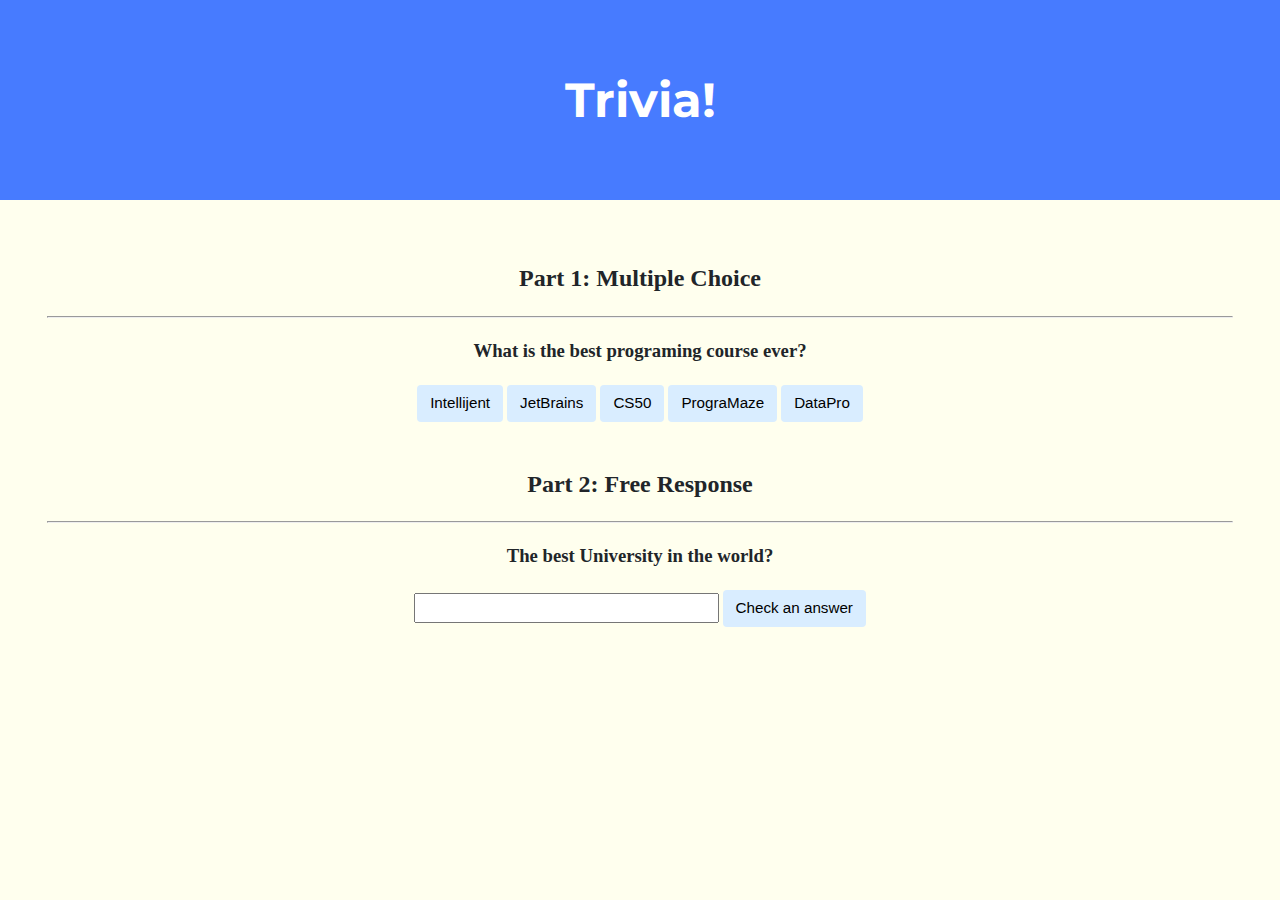
<file: lab8/index.html>
<!DOCTYPE html>

<!-- This is detailed explanation for beginners in programming like me -->

<html lang="en">
    <head>
        <link href="https://fonts.googleapis.com/css2?family=Montserrat:wght@500&display=swap" rel="stylesheet">
        <link href="styles.css" rel="stylesheet">
        <title>Trivia!</title>

        <script>

            // so: let's create an Event Listener first
            // using .addEventListener() function
            // read here -> https://developer.mozilla.org/en-US/docs/Web/API/EventTarget/addEventListener
            // after HTML document has been completely loaded - DOMContentLoaded
            // read here -> https://developer.mozilla.org/en-US/docs/Web/API/Document/DOMContentLoaded_event
            document.addEventListener("DOMContentLoaded", function (event) {
                // let's create variable for interact with
                // and select all buttons from document structure
                // using .querySelectorAll() function
                // read here -> https://developer.mozilla.org/en-US/docs/Web/API/Document/querySelectorAll
                var buttons = document.querySelectorAll(".button"); // give it a token ".button"

                // for each element in buttons we run a function onClick
                // using .forEach() function
                // read here -> https://developer.mozilla.org/en-US/docs/Web/JavaScript/Reference/Global_Objects/Array/forEach
                buttons.forEach(function (onClick) {
                    // add event on "click" state
                    // and get correct answer from function `getCorrectAnswer`
                    onClick.addEventListener("click", getCorrectAnswer);
                })

                // now let's creade input field logic for `Free Response part`
                // using querySelector() function
                // read here -> https://developer.mozilla.org/en-US/docs/Web/API/Document/querySelector
                inputField = document.querySelector("input"); // give it a token "input"
                checkAnswerButton = document.querySelector("#check"); // give it a token "#check"
                checkAnswerButton.addEventListener("click", function (isAnswer) {
                    // let's compare variables from input with correct answer
                    // .value - gives us value of a variable
                    // using .toLowerCase()
                    // read here -> https://developer.mozilla.org/en-US/docs/Web/JavaScript/Reference/Global_Objects/String/toLowerCase
                    if (inputField.value.toLowerCase() == "harvard") {
                        respondToAnswer(true, "freeResponse"); // get respond from a function with correct answer
                    } else {
                        respondToAnswer(false, "freeResponse"); // opposite
                    }
                });
            });

            // let's create a function that give respond to an answer correctness
            function respondToAnswer(isCorrect, respond) {
                if (isCorrect) {
                    // let's get an element by its ID
                    // using .getElementById() function
                    // read here -> https://developer.mozilla.org/en-US/docs/Web/API/Document/getElementById
                    // and activate new field with a respond using .innerHTML
                    // read here -> https://developer.mozilla.org/en-US/docs/Web/API/Element/innerHTML
                    document.getElementById(respond).innerHTML = "Correct!"
                } else {
                    document.getElementById(respond).innerHTML = "Incorrect"
                }
            }

            // let's create function that give us tokens
            // and mark questions 'correct' of 'incorrect'
            function getCorrectAnswer() {
                removeButtonToken()

                // let's check if answer is correct
                if (event.target.id == "correct") {
                    event.target.classList.add("correct"); // we give it token "correct"
                    respondToAnswer(true, "multipleChoice"); // and go back to id="multipleChoice"
                } else {
                    event.target.classList.add("incorrect"); // we give it token "incorrect"
                    respondToAnswer(false, "multipleChoice"); // and go back to id="freeResponse"
                }
            }

            // let's create function that gonna remove our buttons tokens
            function removeButtonToken() {
                // first of all lets create variable for interact with
                // and select all buttons from document structure
                var buttons = document.querySelectorAll(".button"); // give it a token ".button"
                // for each button we have to remove whatever tokens its been given
                buttons.forEach(function (token) {
                    token.classList.remove("correct"); // remove "correct" token been given
                    token.classList.remove("incorrect"); // and remove "incorrect" token been given
                })
            }

        </script>

    </head>
    <body>

        <div class="jumbotron">
            <h1>Trivia!</h1>
        </div>

        <div class="container">

            <div class="section">
                <h2>Part 1: Multiple Choice </h2>
                <hr>
                <!-- let's write some question here -->
                <h3>What is the best programing course ever?</h3>
                <h2 id="multipleChoice"></h2>
                <button class="button">Intellijent</button>
                <button class="button">JetBrains</button>
                <button id="correct" class="button">CS50</button>
                <button class="button">PrograMaze</button>
                <button class="button">DataPro</button>

            </div>

            <div class="section">
                <h2>Part 2: Free Response</h2>
                <hr>
                <!-- let's write some question here -->
                <h3>The best University in the world?</h3>
                <h2 id="freeResponse"></h2>
                <input type="text">
                <button id="check" class="input">Check an answer</button>

            </div>

        </div>
    </body>
</html>
</file>
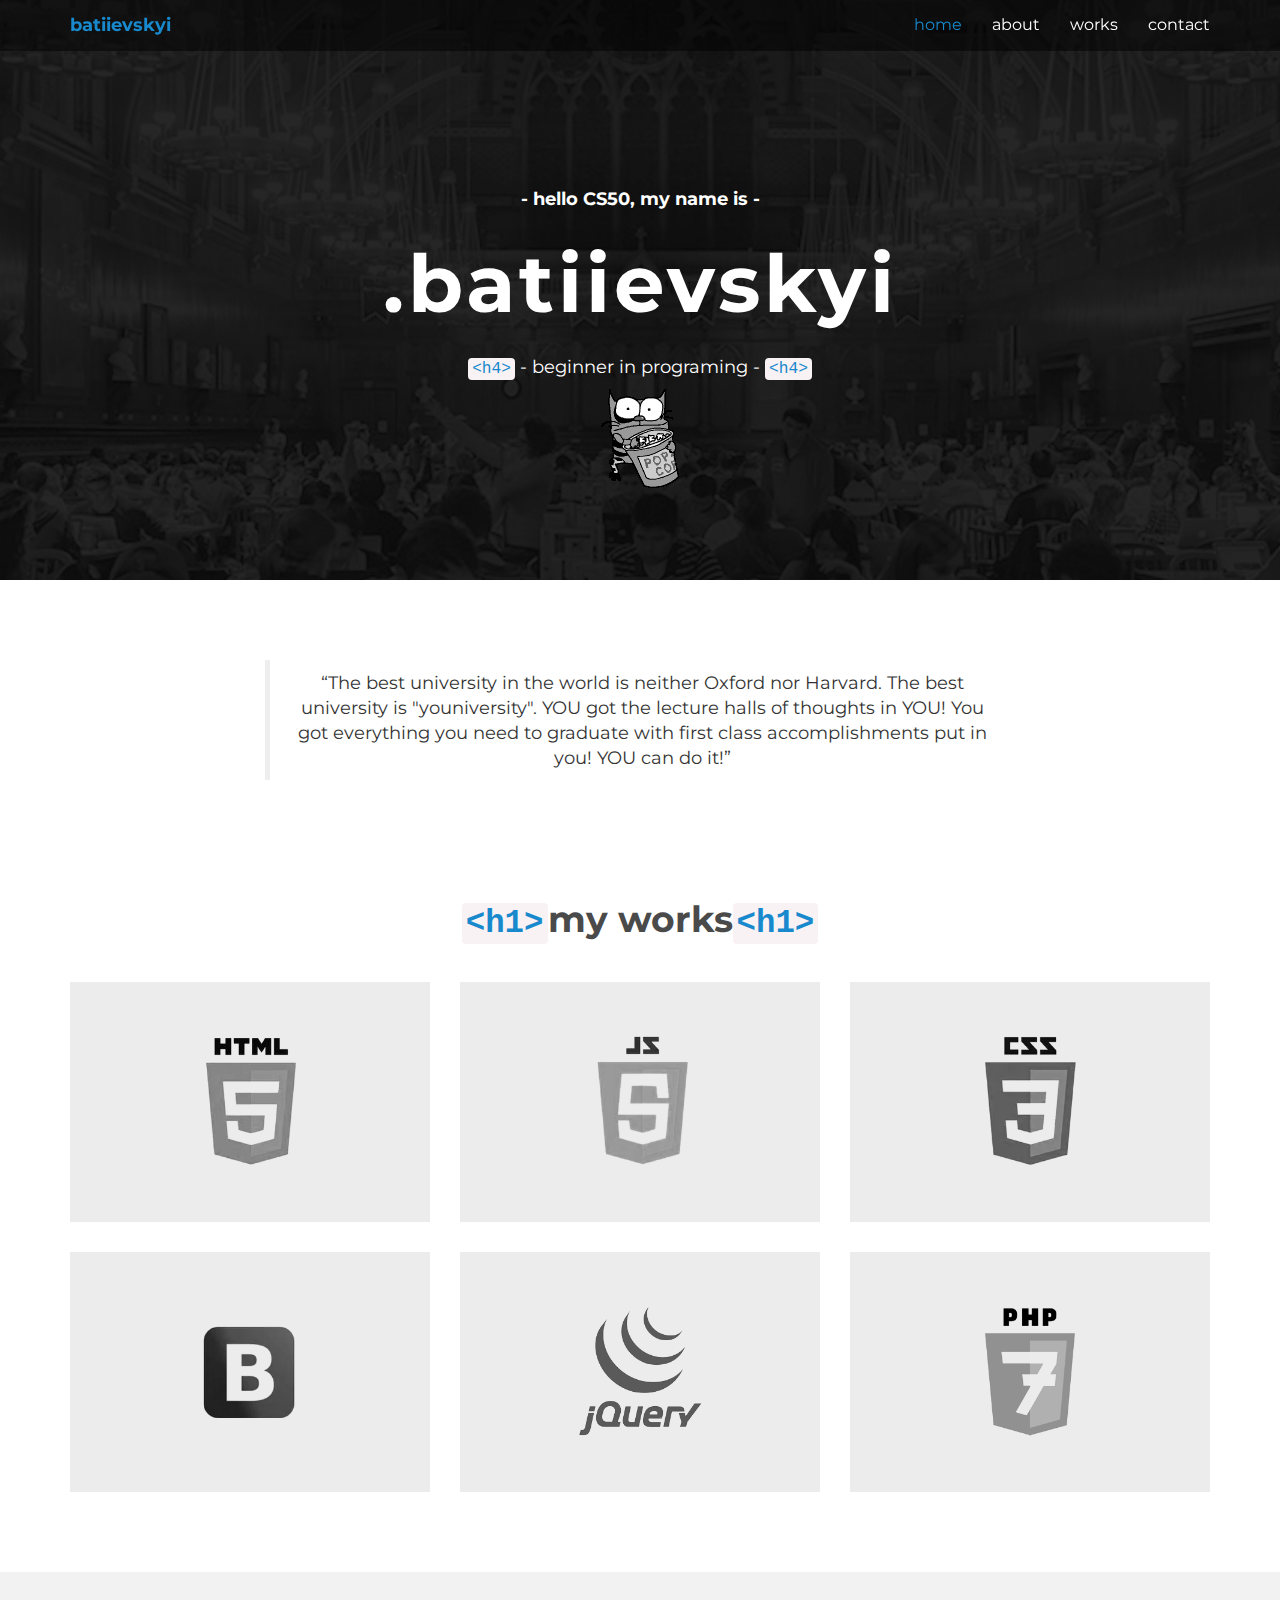
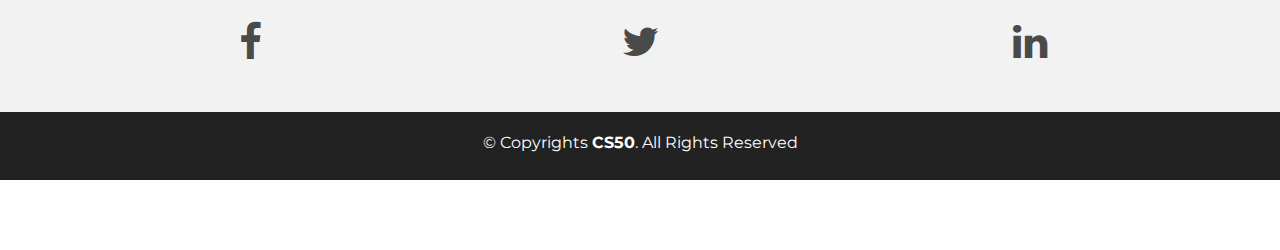
<file: pset8/homepage/index.html>
<!DOCTYPE html>
<html lang="en">
<head>
	<meta charset="utf-8">
	<title>batiievskyi</title>
	<meta content="width=device-width, initial-scale=1.0" name="viewport">
	<meta content="" name="keywords">
	<meta content="" name="description">

	<!-- Favicons -->
	<link href="img/favicon.png" rel="icon">
	<link href="img/apple-touch-icon.png" rel="apple-touch-icon">

	<!-- Google Fonts -->
	<link href="https://fonts.googleapis.com/css?family=Montserrat:300,400,500,700" rel="stylesheet">

	<!-- Bootstrap CSS File -->
	<link href="lib/bootstrap/css/bootstrap.min.css" rel="stylesheet">

	<!-- Libraries CSS Files -->
	<link href="lib/font-awesome/css/font-awesome.min.css" rel="stylesheet">

	<!-- Main Stylesheet File -->
	<link href="css/style.css" rel="stylesheet">

</head>

<body>
	<div class="navbar navbar-default navbar-fixed-top" role="navigation">
		<div class="container">
			<div class="navbar-header">
				<button type="button" class="navbar-toggle" data-toggle="collapse" data-target=".navbar-collapse">
					<span class="sr-only">batiievskyi</span>
					<span class="icon-bar"></span>
					<span class="icon-bar"></span>
					<span class="icon-bar"></span>
				</button>
				<a class="navbar-brand" href="index.html">batiievskyi</a>
			</div>
			<div class="navbar-collapse collapse">
				<ul class="nav navbar-nav navbar-right">
					<li class="active"><a href="index.html">home</a></li>
					<li><a href="about.html">about</a></li>
					<li><a href="works.html" class="smoothscroll">works</a></li>
					<li><a href="contact.html" class="smoothscroll">contact</a></li>
				</ul>
			</div>
		</div>
	</div>
	<div id="headerwrap">
		<div class="container">
			<div class="row">
				<div class="col-lg-6 col-lg-offset-3">
					<h4><b> - hello CS50, my name is - </b></h4>
					<h1> .batiievskyi </h1>
					<h4><code>&lt;h4&gt;</code> - beginner in programing - <code>&lt;h4&gt;</code></h4>
					<img src="img/cats_01.gif"img>
				</div>
			</div>
		</div>
	</div>
	<div class="container">
		<div class="row centered mt mb">
			<div class="col-lg-8 col-lg-offset-2">
				<blockquote>
					“The best university in the world is neither Oxford nor Harvard. The best university is "youniversity". YOU got the lecture halls of thoughts in YOU! You got everything you need to graduate with first class accomplishments put in you! YOU can do it!”
				</blockquote>
			</div>
		</div>
		<div class="row centered mt mb">
			<h1><code>&lt;h1&gt;</code>my works<code>&lt;h1&gt;</code></h1>
			<div class="col-lg-4 col-md-4 col-sm-4 gallery">
				<a href="works.html"><img src="img/portfolio/folio01.png" class="img-responsive"></a>
			</div>
			<div class="col-lg-4 col-md-4 col-sm-4 gallery">
				<a href="works.html"><img src="img/portfolio/folio02.png" class="img-responsive"></a>
			</div>
			<div class="col-lg-4 col-md-4 col-sm-4 gallery">
				<a href="works.html"><img src="img/portfolio/folio03.png" class="img-responsive"></a>
			</div>
			<div class="col-lg-4 col-md-4 col-sm-4 gallery">
				<a href="works.html"><img src="img/portfolio/folio04.png" class="img-responsive"></a>
			</div>
			<div class="col-lg-4 col-md-4 col-sm-4 gallery">
				<a href="works.html"><img src="img/portfolio/folio05.png" class="img-responsive"></a>
			</div>
			<div class="col-lg-4 col-md-4 col-sm-4 gallery">
				<a href="works.html"><img src="img/portfolio/folio06.png" class="img-responsive"></a>
			</div>
		</div>
	</div>
	<div id="social">
		<div class="container">
			<div class="row centered">
				<div class="col-lg-4">
					<a href="contact.html"><i class="fa fa-facebook"></i></a>
				</div>
				<div class="col-lg-4">
					<a href="contact.html"><i class="fa fa-twitter"></i></a>
				</div>
				<div class="col-lg-4">
					<a href="contact.html"><i class="fa fa-linkedin"></i></a>
				</div>
			</div>
		</div>
	</div>
	<div id="copyrights">
		<div class="container">
		<p>
			&copy; Copyrights <strong>CS50</strong>. All Rights Reserved
		</p>
		</div>
	</div>

	<!-- JavaScript Libraries -->
	<script src="lib/jquery/jquery.min.js"></script>
	<script src="lib/bootstrap/js/bootstrap.min.js"></script>
	<script src="lib/php-mail-form/validate.js"></script>

	<!-- Main Javascript File -->
	<script src="js/main.js"></script>

</body>
</html>
</file>
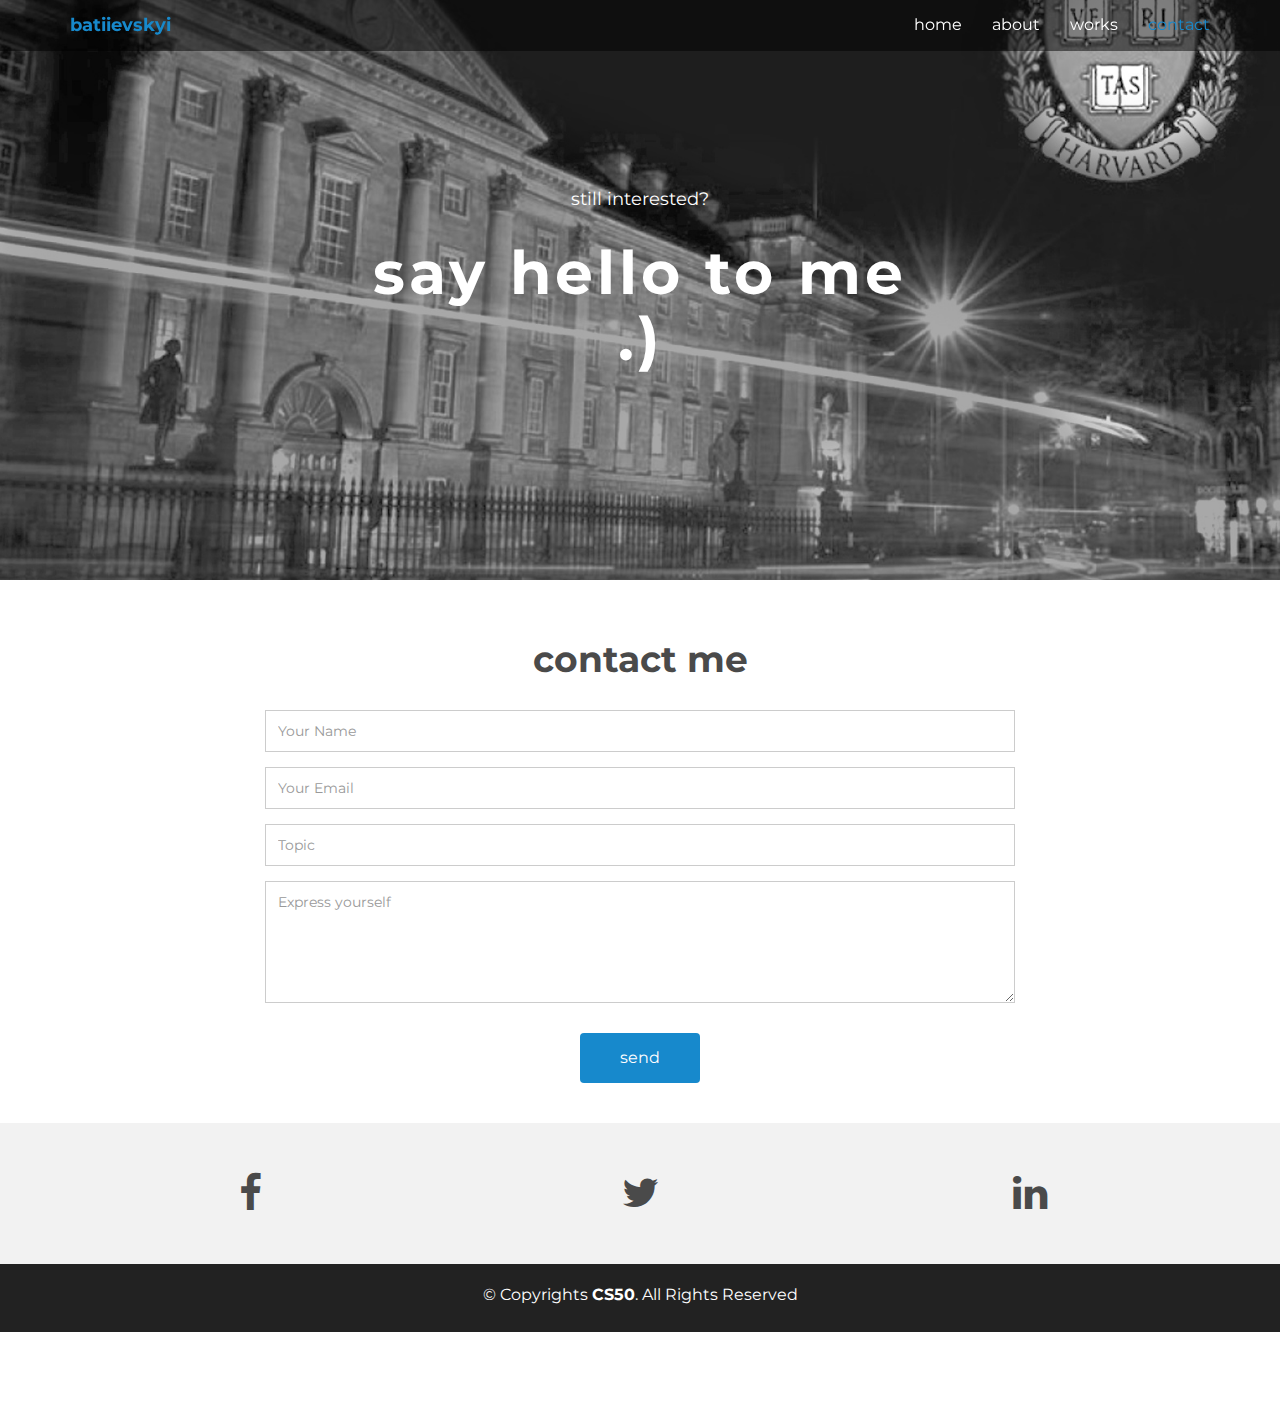
<file: pset8/homepage/contact.html>
<!DOCTYPE html>
<html lang="en">
<head>
	<meta charset="utf-8">
	<title>batiievskyi</title>
	<meta content="width=device-width, initial-scale=1.0" name="viewport">
	<meta content="" name="keywords">
	<meta content="" name="description">

	<!-- Favicons -->
	<link href="img/favicon.png" rel="icon">
	<link href="img/apple-touch-icon.png" rel="apple-touch-icon">

	<!-- Google Fonts -->
	<link href="https://fonts.googleapis.com/css?family=Montserrat:300,400,500,700" rel="stylesheet">

	<!-- Bootstrap CSS File -->
	<link href="lib/bootstrap/css/bootstrap.min.css" rel="stylesheet">

	<!-- Libraries CSS Files -->
	<link href="lib/font-awesome/css/font-awesome.min.css" rel="stylesheet">

	<!-- Main Stylesheet File -->
	<link href="css/style.css" rel="stylesheet">

</head>

<body>

	<div class="navbar navbar-default navbar-fixed-top" role="navigation">
		<div class="container">
			<div class="navbar-header">
				<button type="button" class="navbar-toggle" data-toggle="collapse" data-target=".navbar-collapse">
				<span class="sr-only">Toggle navigation</span>
				<span class="icon-bar"></span>
				<span class="icon-bar"></span>
				<span class="icon-bar"></span>
				</button>
				<a class="navbar-brand" href="index.html">batiievskyi</a>
			</div>
			<div class="navbar-collapse collapse">
				<ul class="nav navbar-nav navbar-right">
					<li><a href="index.html">home</a></li>
					<li><a href="about.html">about</a></li>
					<li><a href="works.html" class="smoothscroll">works</a></li>
					<li class="active"><a href="contact.html" class="smoothscroll">contact</a></li>
				</ul>
			</div>
		</div>
	</div>

	<div id="contactwrap">
		<div class="container">
			<div class="row">
				<div class="col-lg-6 col-lg-offset-3">
					<h4>still interested?</h4>
					<h1>say hello to me .)</h1>
				</div>
			</div>
		</div>
    <!-- /container -->
  </div>

	<div id="contact">
		<div class="container">
			<div class="row">
				<div class="col-md-8 col-md-offset-2">
					<h2 class="centered">contact me</h2>
					<form class="contact-form php-mail-form" role="form" action="contactform/contactform.php" method="POST">
						<div class="form-group">
							<input type="name" name="name" class="form-control" id="contact-name" placeholder="Your Name" data-rule="minlen:4" data-msg="Please enter at least 4 chars" >
							<div class="validate"></div>
						</div>
						<div class="form-group">
							<input type="email" name="email" class="form-control" id="contact-email" placeholder="Your Email" data-rule="email" data-msg="Please enter a valid email">
							<div class="validate"></div>
						</div>
						<div class="form-group">
							<input type="text" name="subject" class="form-control" id="contact-subject" placeholder="Topic" data-rule="minlen:4" data-msg="Please enter at least 8 chars of topic">
							<div class="validate"></div>
						</div>
						<div class="form-group">
							<textarea class="form-control" name="message" id="contact-message" placeholder="Express yourself" rows="5" data-rule="required" data-msg="Please write something for me"></textarea>
							<div class="validate"></div>
						</div>
						<div class="loading"></div>
						<div class="error-message"></div>
						<div class="sent-message">Your message has been sent. Thank you!</div>
						<div class="form-send">
							<button type="submit" class="btn btn-large">send</button>
						</div>
					</form>
				</div>
			</div>
		</div>
	</div>
	<div id="social">
		<div class="container">
			<div class="row centered">
				<div class="col-lg-4">
					<a href="contact.html"><i class="fa fa-facebook"></i></a>
				</div>
				<div class="col-lg-4">
					<a href="contact.html"><i class="fa fa-twitter"></i></a>
				</div>
				<div class="col-lg-4">
					<a href="contact.html"><i class="fa fa-linkedin"></i></a>
				</div>
			</div>
		</div>
	</div>
	<div id="copyrights">
		<div class="container">
			<p>
				&copy; Copyrights <strong>CS50</strong>. All Rights Reserved
			</p>
		</div>
	</div>

	<!-- JavaScript Libraries -->
	<script src="lib/jquery/jquery.min.js"></script>
	<script src="lib/bootstrap/js/bootstrap.min.js"></script>
	<script src="lib/php-mail-form/validate.js"></script>

	<!-- Main Javascript File -->
	<script src="js/main.js"></script>

</body>
</html>
</file>
<file: lab8/styles.css>
body {
    background-color: #ffe;
    color: #212529;
    font-size: 1rem;
    font-weight: 400;
    line-height: 1.5;
    margin: 0;
    text-align: center;
}

.container {
    margin-left: auto;
    margin-right: auto;
    padding-left: 15px;
    padding-right: 15px;
}

.jumbotron {
    background-color: #477bff;
    color: #fff;
    margin-bottom: 2rem;
    padding: 2rem 1rem;
    text-align: center;
}

.section {
    padding: 0.5rem 2rem 1rem 2rem;
}

.section:hover {
    background-color: #f5f5f5;
    transition: color 2s ease-in-out, background-color 0.15s ease-in-out;
}

.correct {
    background-color: #63ff00;
}

.incorrect {
    background-color: #e13b28;
}

h1 {
    font-family: 'Montserrat', sans-serif;
    font-size: 48px;
}

button, input[type="submit"] {
    background-color: #d9edff;
    border: 1px solid transparent;
    border-radius: 0.25rem;
    font-size: 0.95rem;
    font-weight: 400;
    line-height: 1.5;
    padding: 0.375rem 0.75rem;
    text-align: center;
    transition: color 0.15s ease-in-out, background-color 0.15s ease-in-out, border-color 0.15s ease-in-out, box-shadow 0.15s ease-in-out;
    vertical-align: middle;
}


input[type="text"] {
    line-height: 1.8;
    width: 25%;
}

input[type="text"]:hover {
    background-color: #f5f5f5;
    transition: color 2s ease-in-out, background-color 0.15s ease-in-out;
}
</file>
<file: pset8/homepage/css/style.css>
/*
   Base Styles, Bootstrap Modifications & Fonts Import
   */
   
::-moz-selection {
    background: #f2c2c9;
    color: #a4003a;
    text-shadow: none;
}

::selection {
    background: #16a085;
    color: #a4003a;
    text-shadow: none;
}


 hr {
    display: block;
    height: 1px;
    border: 0;
    border-top: 1px solid #ccc;
    margin: 1em 0;
    padding: 0;
}

.centered {
	text-align: center
}

.left {
	text-align: left
}

.mt {
	margin-top: 80px;
}

.mb {
	margin-bottom: 80px;
}

/* 
   General styles
   */


body {
    font-family: 'Montserrat', sans-serif;
    font-weight: 400;
    font-size: 16px;

    -webkit-font-smoothing: antialiased;
    -webkit-overflow-scrolling: touch;
}

h1, h2, h3, h4, h5, h6 {
	font-weight: 700;
    color: #4a4a4a;
}

ul {
  list-style: square;
}

.navbar-brand {
	font-weight: 700;
}

.navbar-default .navbar-brand, .navbar-default .navbar-brand:hover {
	color: #1789cc;
}

.navbar-default {
	border-color: transparent;
  background-color: rgba(0, 0, 0, 0.5);
}

.navbar-default .navbar-nav > .active > a, .navbar-default .navbar-nav > .active > a:hover, .navbar-default .navbar-nav > .active > a:focus {
	color: #1789cc;
	background-color: transparent;
}

.navbar-default .navbar-nav > li > a {
	color: #fff;
}

.navbar-default .navbar-nav > li > a:hover, .navbar-default .navbar-nav > li > a:focus {
	color: #1789cc;
}

.navbar-default .navbar-toggle {
  border: none;
  border-color: #fff;
}

.navbar-default .navbar-toggle:hover {
  background: #666;
}

.navbar-default .navbar-toggle .icon-bar {
  background-color: #fff;
}
/* 
   Wrap Sections
    */

#headerwrap {
	background: url(../img/back.jpg) no-repeat center top;
	margin-top: -70px;
	padding-top: 250px;
	text-align:center;
	background-attachment: relative;
	background-position: center center;
	min-height: 650px;
	width: 100%;

    -webkit-background-size: 100%;
    -moz-background-size: 100%;
    -o-background-size: 100%;
    background-size: 100%;

    -webkit-background-size: cover;
    -moz-background-size: cover;
    -o-background-size: cover;
    background-size: cover;
}

#headerwrap h1 {
	color:#ffffff;
	padding-top: 10px;
	padding-bottom: 20px;
	letter-spacing: 4px;
	font-size: 80px;
	font-weight: bold;
}

#headerwrap h4 {
	font-weight: 400;
	color: #ffffff
}


@media (max-width: 768px) {
  #headerwrap {
    padding-top: 180px;
  }
}

#social {
	padding-top: 50px;
	padding-bottom: 50px;
	background-color: #f2f2f2;
}

#social i {
	font-size: 40px;
	color: #4a4a4a
}

#social i:hover {
	color: #30a3e6
}

#footerwrap {
	padding-top: 70px;
	padding-bottom: 50px;
	background-color: #2f2f2f;
}

#footerwrap p {
	color: #f2f2f2;
	margin-left: 10px;
}

#workwrap {
	background: url(../img/work.jpg) no-repeat center top;
	margin-top: -70px;
	padding-top: 250px;
	text-align:center;
	background-attachment: relative;
	background-position: center center;
	min-height: 650px;
	width: 100%;

    -webkit-background-size: 100%;
    -moz-background-size: 100%;
    -o-background-size: 100%;
    background-size: 100%;

    -webkit-background-size: cover;
    -moz-background-size: cover;
    -o-background-size: cover;
    background-size: cover;
}

#workwrap h1 {
	color:#ffffff;
	padding-top: 10px;
	padding-bottom: 20px;
	letter-spacing: 4px;
	font-size: 80px;
	font-weight: bold;
}

#workwrap h4 {
	font-weight: 400;
	color: #ffffff
}

#aboutwrap {
	background: url(../img/about.jpg) no-repeat center top;
	margin-top: -70px;
	padding-top: 250px;
	text-align:center;
	background-attachment: relative;
	background-position: center center;
	min-height: 550px;
	width: 100%;

    -webkit-background-size: 100%;
    -moz-background-size: 100%;
    -o-background-size: 100%;
    background-size: 100%;

    -webkit-background-size: cover;
    -moz-background-size: cover;
    -o-background-size: cover;
    background-size: cover;
}


/* Gallery */
.gallery {
	margin-top: 30px;
}

.gallery img:hover {
	opacity: 0.4;
}


/* Contact Form */

#contactwrap {
	background: url(../img/contact.jpg) no-repeat center top;
	margin-top: -70px;
	padding-top: 250px;
	text-align:center;
	background-attachment: relative;
	background-position: center center;
	min-height: 650px;
	width: 100%;
  background-size: 100%;
  background-size: cover;
}

#contactwrap h1 {
	color:#ffffff;
	padding-top: 10px;
	padding-bottom: 20px;
	letter-spacing: 4px;
	font-size: 60px;
	font-weight: bold;
}

#contactwrap h4 {
	font-weight: 400;
	color: #ffffff
}

#contact {
  padding: 40px 0;
}

#contact h2 {
  font-size: 36px;
  margin-bottom: 30px;
}

.contact-form label {
   color: #999;
}

.contact-form input, .contact-form textarea {
  padding: 10px 12px;
  border-radius: 0;
  box-shadow: none;
  font-size: 14px;
  height: auto;
}

.contact-form .form-send {
  text-align: center;
}

.contact-form .form-send button  {
  background: #1789cc;
  border: 0;
  padding: 14px 40px;
  color: #fff;
  transition: 0.4s;
  cursor: pointer;
  font-size: 16px;
  margin-top: 15px;
}

.contact-form .form-send button:hover {
  background: #30a3e6;
}

.contact-form .validate {
  display: none;
  color: red;
  margin: 0 0 15px 0;
  font-weight: 400;
  font-size: 13px;
}

.contact-form .loading {
  display: none;
  color: #555;
  background: #fff;
  text-align: center;
  padding: 15px;
  margin: 15px 0;
}

.contact-form .loading:before {
  content: "";
  display: inline-block;
  border-radius: 50%;
  width: 24px;
  height: 24px;
  border: 3px solid #18d26e;
  border-top-color: #eee;
  -webkit-animation: animate-loading 1s linear infinite;
  animation: animate-loading 1s linear infinite;
}

@-webkit-keyframes animate-loading {
  0% {
    -webkit-transform: rotate(0deg);
    transform: rotate(0deg);
  }

  100% {
    -webkit-transform: rotate(360deg);
    transform: rotate(360deg);
  }
}

@keyframes animate-loading {
  0% {
    -webkit-transform: rotate(0deg);
    transform: rotate(0deg);
  }

  100% {
    -webkit-transform: rotate(360deg);
    transform: rotate(360deg);
  }
}

.contact-form .error-message {
  display: none;
  color: #fff;
  background: #ed3c0d;
  text-align: center;
  padding: 15px;
  font-weight: 600;
  margin: 15px 0;
}

.contact-form .sent-message {
  display: none;
  color: #fff;
  background: #18d26e;
  text-align: center;
  padding: 15px;
  font-weight: 600;
  margin: 15px 0;
}

/* Copyrights */

#copyrights {
  background: #222222;
  padding: 20px 0;
  text-align: center;
}

#copyrights p {
  margin-bottom: 5px;
  color: #fff;
}

#copyrights a {
  color: #1abc9c;
}

.credits {
  color: #999;
}
</file>
